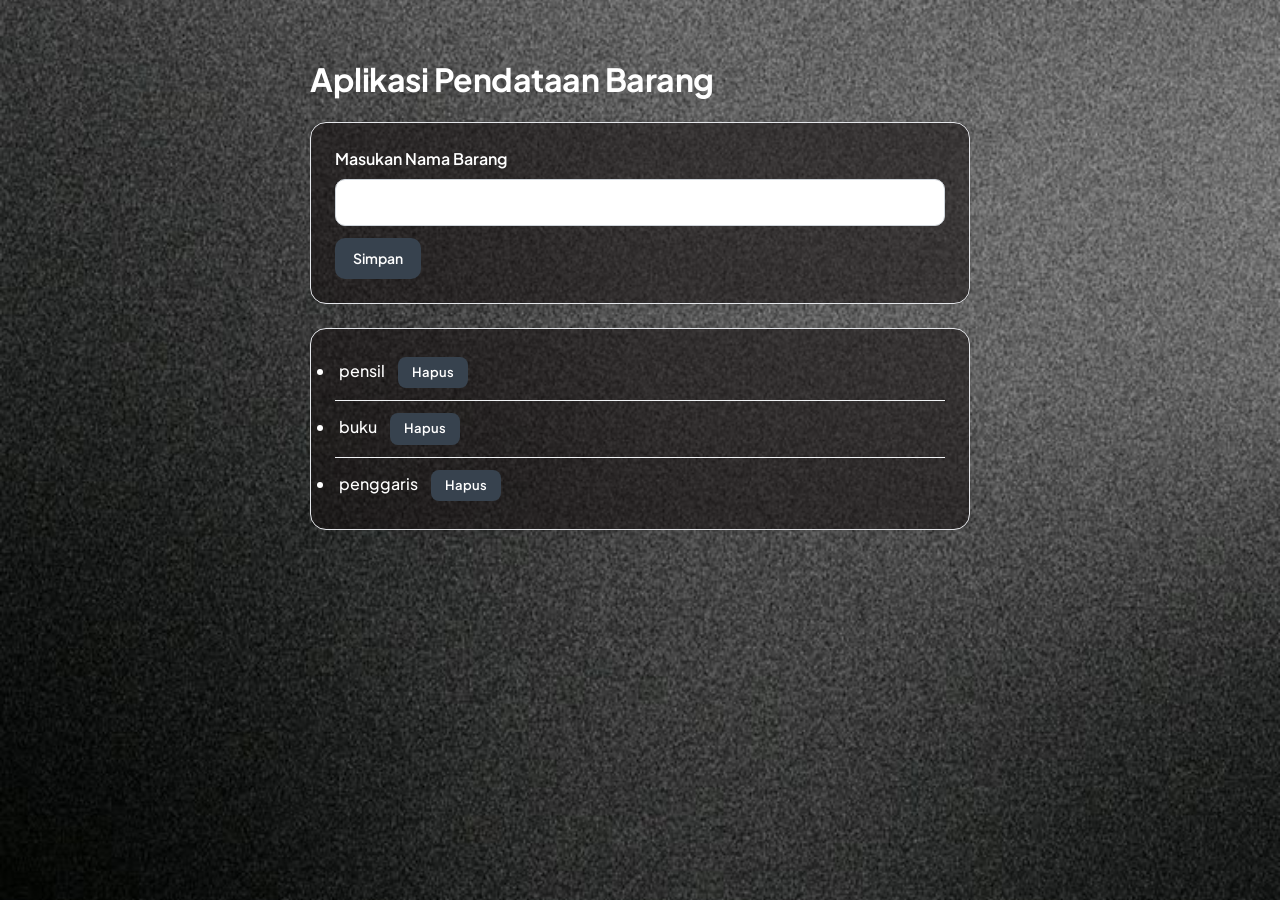
<file: App_ToDolist/index.html>
<!DOCTYPE html>
<html>
<head>
  
  <title>Penerapan Fungsi</title>
  
    <!-- Bootstrap -->
    <link href="https://cdn.jsdelivr.net/npm/bootstrap@5.3.3/dist/css/bootstrap.min.css" rel="stylesheet">
  
    <!-- Custom CSS -->
    <link rel="stylesheet" href="css/style.css">

</head>
<body>
    <h2>Aplikasi Pendataan Barang</h2>
  
    <fieldset>
        <label>Masukan Nama Barang</label>
        <input type="text" id="nama"><button onclick="AddData();">Simpan</button>
    </fieldset>
  
    <ul id="list-barang">
      
    </ul>
  
    <script type="text/javascript" src="js/fungsi.js"></script>
  
</body>
</html>
</file>
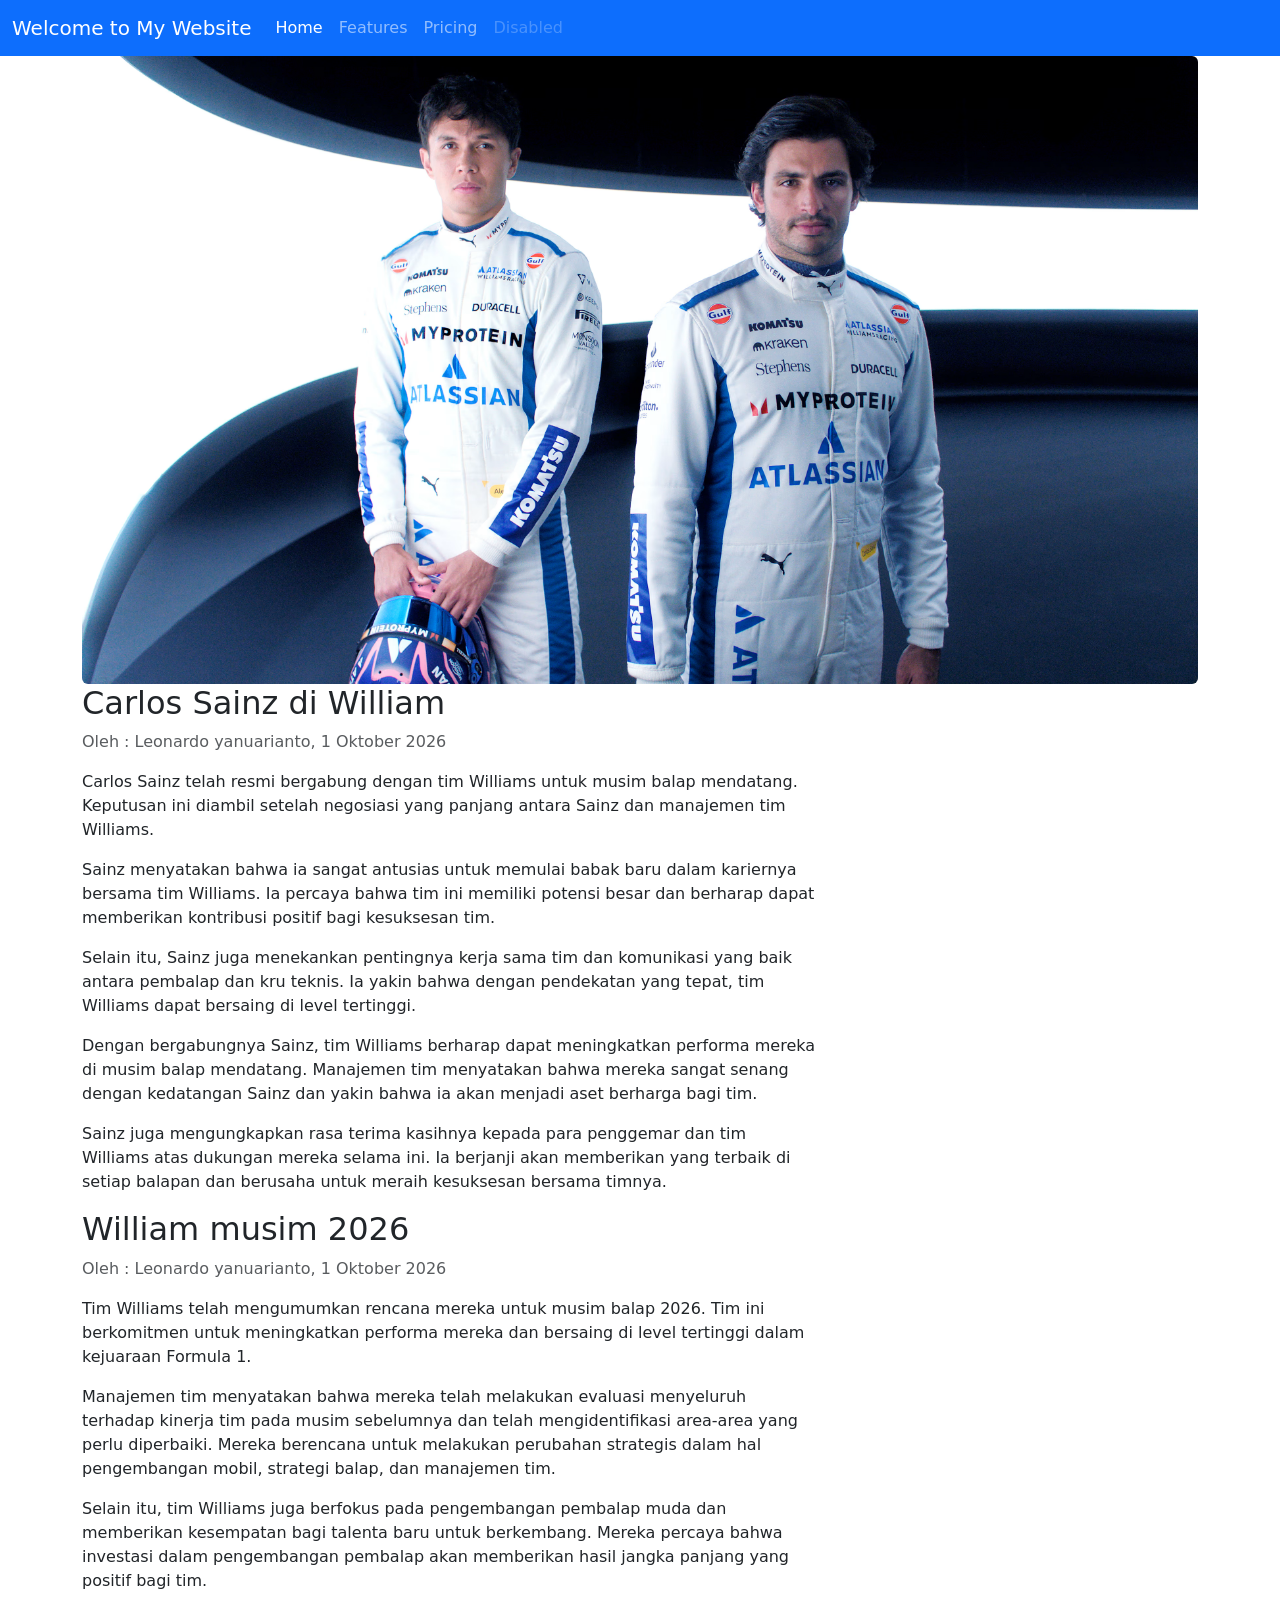
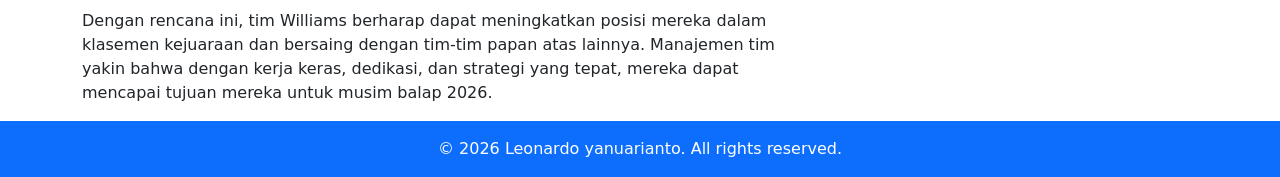
<file: web-bootstrap/index.html>
<!doctype html>
<html lang="en">
  <head>
    <meta charset="utf-8">
    <meta name="viewport" content="width=device-width, initial-scale=1">
    <title>Bootstrap demo</title>
    <!-- bootstrap -->
    <link href="https://cdn.jsdelivr.net/npm/bootstrap@5.3.8/dist/css/bootstrap.min.css" rel="stylesheet" integrity="sha384-sRIl4kxILFvY47J16cr9ZwB07vP4J8+LH7qKQnuqkuIAvNWLzeN8tE5YBujZqJLB" crossorigin="anonymous">
  </head>
  <body>

    <!--header / navbar -->
    <nav class="navbar navbar-expand-lg navbar-dark bg-primary">
        <div class="container-fluid">
            <a class="navbar-brand" href="#">Welcome to My Website</a>
            <button class="navbar-toggler" type="button" data-bs-toggle="collapse" data-bs-target="#navbarNav" aria-controls="navbarNav" aria-expanded="false" aria-label="Toggle navigation">
            <span class="navbar-toggler-icon"></span>
            </button>
            <div class="collapse navbar-collapse" id="navbarNav">
            <ul class="navbar-nav">
                <li class="nav-item">
                <a class="nav-link active" aria-current="page" href="#">Home</a>
                </li>
                <li class="nav-item">
                <a class="nav-link" href="#">Features</a>
                </li>
                <li class="nav-item">
                <a class="nav-link" href="#">Pricing</a>
                </li>
                <li class="nav-item">
                <a class="nav-link disabled" aria-disabled="true">Disabled</a>
                </li>
            </ul>
            </div>
        </div>
    </nav>

    <!-- hero image -->
     <div class="container text-center">
        <!-- perkecilan gambar -->
        <img src="img/sainz.jpg" class="img-fluid rounded" alt="Responsive image with rounded corners">
     </div>


    <!-- Artikel 1 -->
    <div class="container">
        <div class="row">
            <div class="col-md-8 mx auto">
                <h2>Carlos Sainz di William</h2>
                <p class="text-muted">Oleh : Leonardo yanuarianto, 1 Oktober 2026</p>

                <p>Carlos Sainz telah resmi bergabung dengan tim Williams untuk musim balap mendatang. Keputusan ini diambil setelah negosiasi yang panjang antara Sainz dan manajemen tim Williams.</p>

                <p>Sainz menyatakan bahwa ia sangat antusias untuk memulai babak baru dalam kariernya bersama tim Williams. Ia percaya bahwa tim ini memiliki potensi besar dan berharap dapat memberikan kontribusi positif bagi kesuksesan tim.</p>

                <p>Selain itu, Sainz juga menekankan pentingnya kerja sama tim dan komunikasi yang baik antara pembalap dan kru teknis. Ia yakin bahwa dengan pendekatan yang tepat, tim Williams dapat bersaing di level tertinggi.</p>

                <p>Dengan bergabungnya Sainz, tim Williams berharap dapat meningkatkan performa mereka di musim balap mendatang. Manajemen tim menyatakan bahwa mereka sangat senang dengan kedatangan Sainz dan yakin bahwa ia akan menjadi aset berharga bagi tim.</p>

                <p>Sainz juga mengungkapkan rasa terima kasihnya kepada para penggemar dan tim Williams atas dukungan mereka selama ini. Ia berjanji akan memberikan yang terbaik di setiap balapan dan berusaha untuk meraih kesuksesan bersama timnya.</p>

              
            </div>
        </div>
     </div>

     <!-- artikel 2 -->
     <div class="container">
        <div class="row">
            <div class="col-md-8 mx auto">
                <h2>William musim 2026</h2>
                <p class="text-muted">Oleh : Leonardo yanuarianto, 1 Oktober 2026</p>

                <p>Tim Williams telah mengumumkan rencana mereka untuk musim balap 2026. Tim ini berkomitmen untuk meningkatkan performa mereka dan bersaing di level tertinggi dalam kejuaraan Formula 1.</p>

                <p>Manajemen tim menyatakan bahwa mereka telah melakukan evaluasi menyeluruh terhadap kinerja tim pada musim sebelumnya dan telah mengidentifikasi area-area yang perlu diperbaiki. Mereka berencana untuk melakukan perubahan strategis dalam hal pengembangan mobil, strategi balap, dan manajemen tim.</p>

                <p>Selain itu, tim Williams juga berfokus pada pengembangan pembalap muda dan memberikan kesempatan bagi talenta baru untuk berkembang. Mereka percaya bahwa investasi dalam pengembangan pembalap akan memberikan hasil jangka panjang yang positif bagi tim.</p>

                <p>Dengan rencana ini, tim Williams berharap dapat meningkatkan posisi mereka dalam klasemen kejuaraan dan bersaing dengan tim-tim papan atas lainnya. Manajemen tim yakin bahwa dengan kerja keras, dedikasi, dan strategi yang tepat, mereka dapat mencapai tujuan mereka untuk musim balap 2026.</p>
            </div>
        </div>
     </div>

     <!-- footer -->
        <footer class="bg-primary text-white text-center py-3">
            <p class="mb-0">&copy; 2026 Leonardo yanuarianto. All rights reserved.</p>

    <script src="https://cdn.jsdelivr.net/npm/bootstrap@5.3.8/dist/js/bootstrap.bundle.min.js" integrity="sha384-FKyoEForCGlyvwx9Hj09JcYn3nv7wiPVlz7YYwJrWVcXK/BmnVDxM+D2scQbITxI" crossorigin="anonymous"></script>
  </body>
</html>
</file>
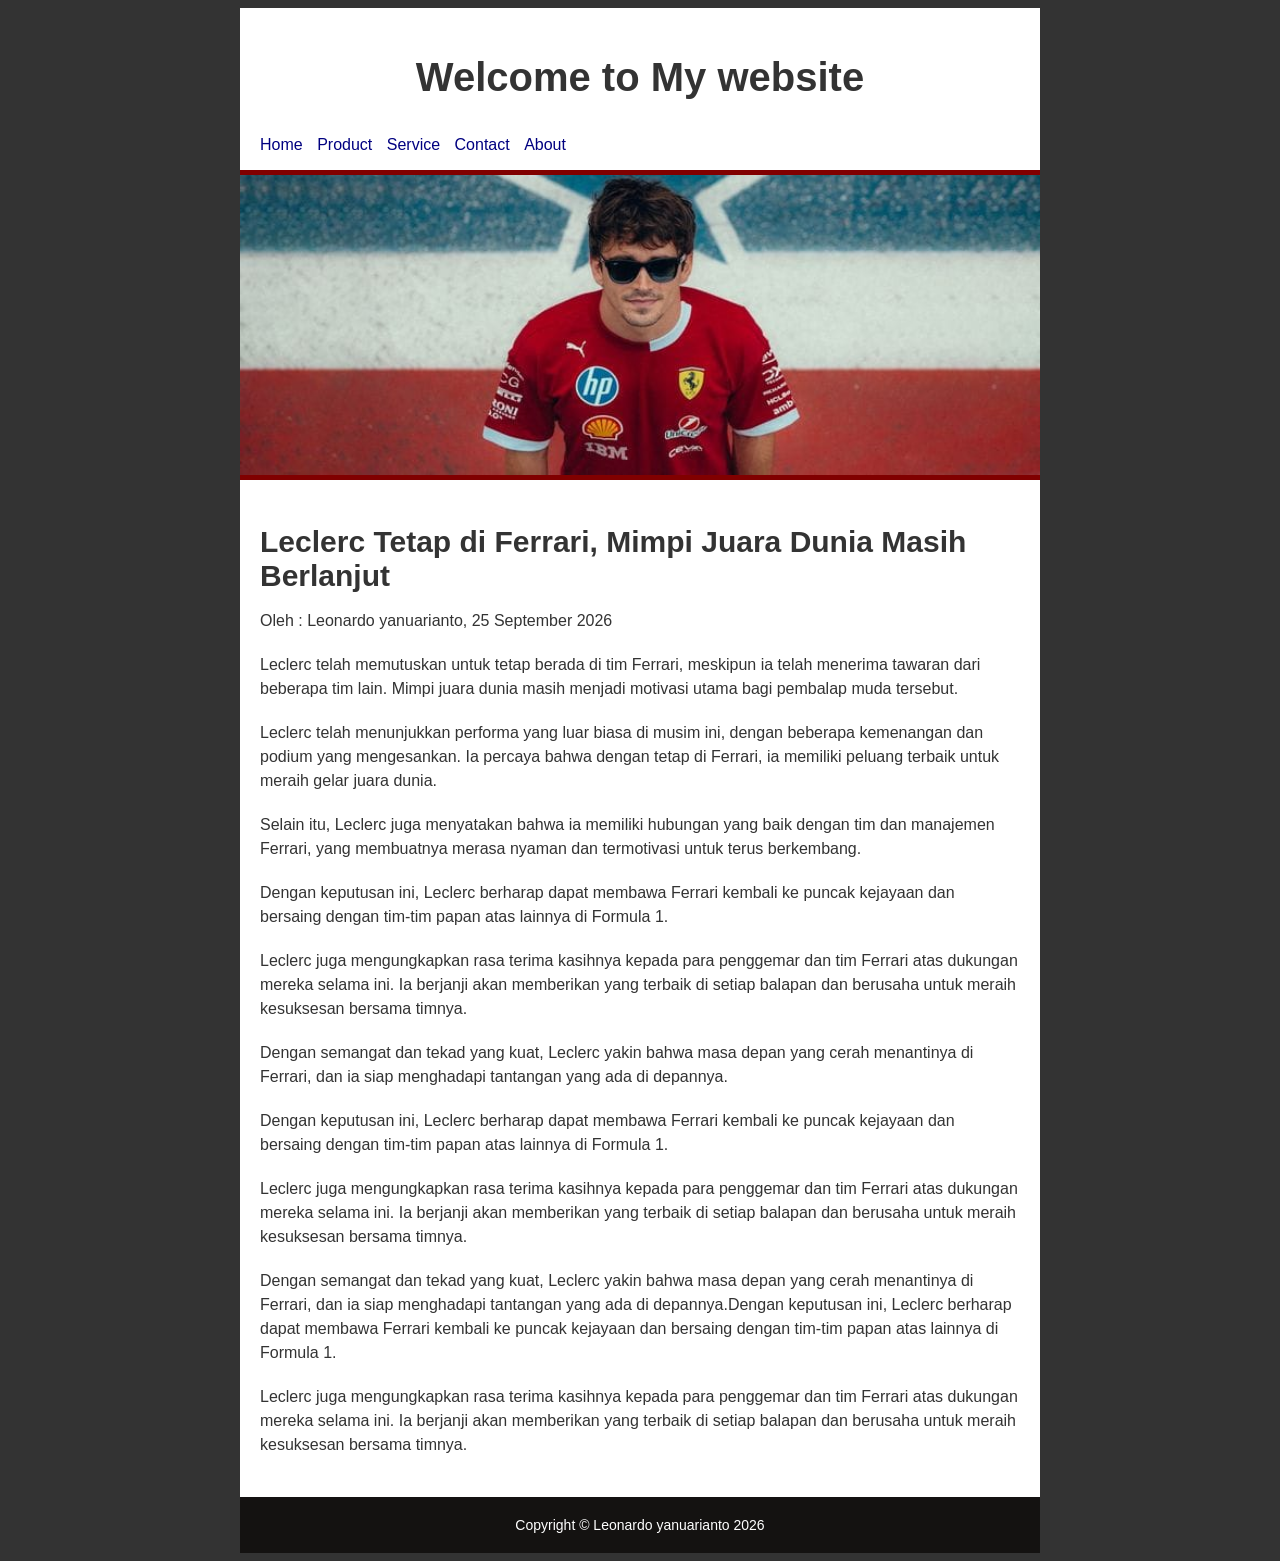
<file: web-css/index.html>
<!DOCTYPE html>
<html lang="en">
<head>
    <meta charset="UTF-8">
    <meta name="viewport" content="width=device-width, initial-scale=1.0">
    <title>Web Profile</title>
    <!-- menghubungkan ke file css -->
    <link rel="stylesheet" href="css/style.css">
</head>
<body>
    <!-- membuat container -->
    <div class="container">
        <!-- membuat header -->
         <div class="header">
            <h1 class = "judul">Welcome to My website</h1>
            <!-- menu navigasi -->
             <ul class="nav">
                <li><a href="#">Home</a></li>
                <li><a href="#">Product</a></li>
                <li><a href="#">Service</a></li>
                <li><a href="#">Contact</a></li>
                <li><a href="#">About</a></li>
            </ul>
         </div>
        <!-- header -->
      
         <!-- banner -->
          <div class="banner"></div>
         <!-- banner -->
        
        <!-- isi -->
        <div class="isi">
            <h2>Leclerc Tetap di Ferrari, Mimpi Juara Dunia Masih Berlanjut</h2>
            <p class="penulis">Oleh : Leonardo yanuarianto, 25 September 2026</p>

            <p>Leclerc telah memutuskan untuk tetap berada di tim Ferrari, meskipun ia telah menerima tawaran dari beberapa tim lain. Mimpi juara dunia masih menjadi motivasi utama bagi pembalap muda tersebut.</p>

            <p>Leclerc telah menunjukkan performa yang luar biasa di musim ini, dengan beberapa kemenangan dan podium yang mengesankan. Ia percaya bahwa dengan tetap di Ferrari, ia memiliki peluang terbaik untuk meraih gelar juara dunia.</p>

            <p>Selain itu, Leclerc juga menyatakan bahwa ia memiliki hubungan yang baik dengan tim dan manajemen Ferrari, yang membuatnya merasa nyaman dan termotivasi untuk terus berkembang.</p>

            <p>Dengan keputusan ini, Leclerc berharap dapat membawa Ferrari kembali ke puncak kejayaan dan bersaing dengan tim-tim papan atas lainnya di Formula 1.</p>

            <p>Leclerc juga mengungkapkan rasa terima kasihnya kepada para penggemar dan tim Ferrari atas dukungan mereka selama ini. Ia berjanji akan memberikan yang terbaik di setiap balapan dan berusaha untuk meraih kesuksesan bersama timnya.</p>
            
            <p>Dengan semangat dan tekad yang kuat, Leclerc yakin bahwa masa depan yang cerah menantinya di Ferrari, dan ia siap menghadapi tantangan yang ada di depannya.</p>

            <p>Dengan keputusan ini, Leclerc berharap dapat membawa Ferrari kembali ke puncak kejayaan dan bersaing dengan tim-tim papan atas lainnya di Formula 1.</p>

            <p>Leclerc juga mengungkapkan rasa terima kasihnya kepada para penggemar dan tim Ferrari atas dukungan mereka selama ini. Ia berjanji akan memberikan yang terbaik di setiap balapan dan berusaha untuk meraih kesuksesan bersama timnya.</p>

            <p>Dengan semangat dan tekad yang kuat, Leclerc yakin bahwa masa depan yang cerah menantinya di Ferrari, dan ia siap menghadapi tantangan yang ada di depannya.Dengan keputusan ini, Leclerc berharap dapat membawa Ferrari kembali ke puncak kejayaan dan bersaing dengan tim-tim papan atas lainnya di Formula 1.</p>

            <p>Leclerc juga mengungkapkan rasa terima kasihnya kepada para penggemar dan tim Ferrari atas dukungan mereka selama ini. Ia berjanji akan memberikan yang terbaik di setiap balapan dan berusaha untuk meraih kesuksesan bersama timnya.</p>


        </div>
        <!-- isi -->

      <!-- footer -->
        <div class="footer">
            <p class="copyright">Copyright &copy; Leonardo yanuarianto 2026</p>
        </div>
      <!-- footer -->
      
    </div>
    <!-- container -->
</body>
</html>
</file>
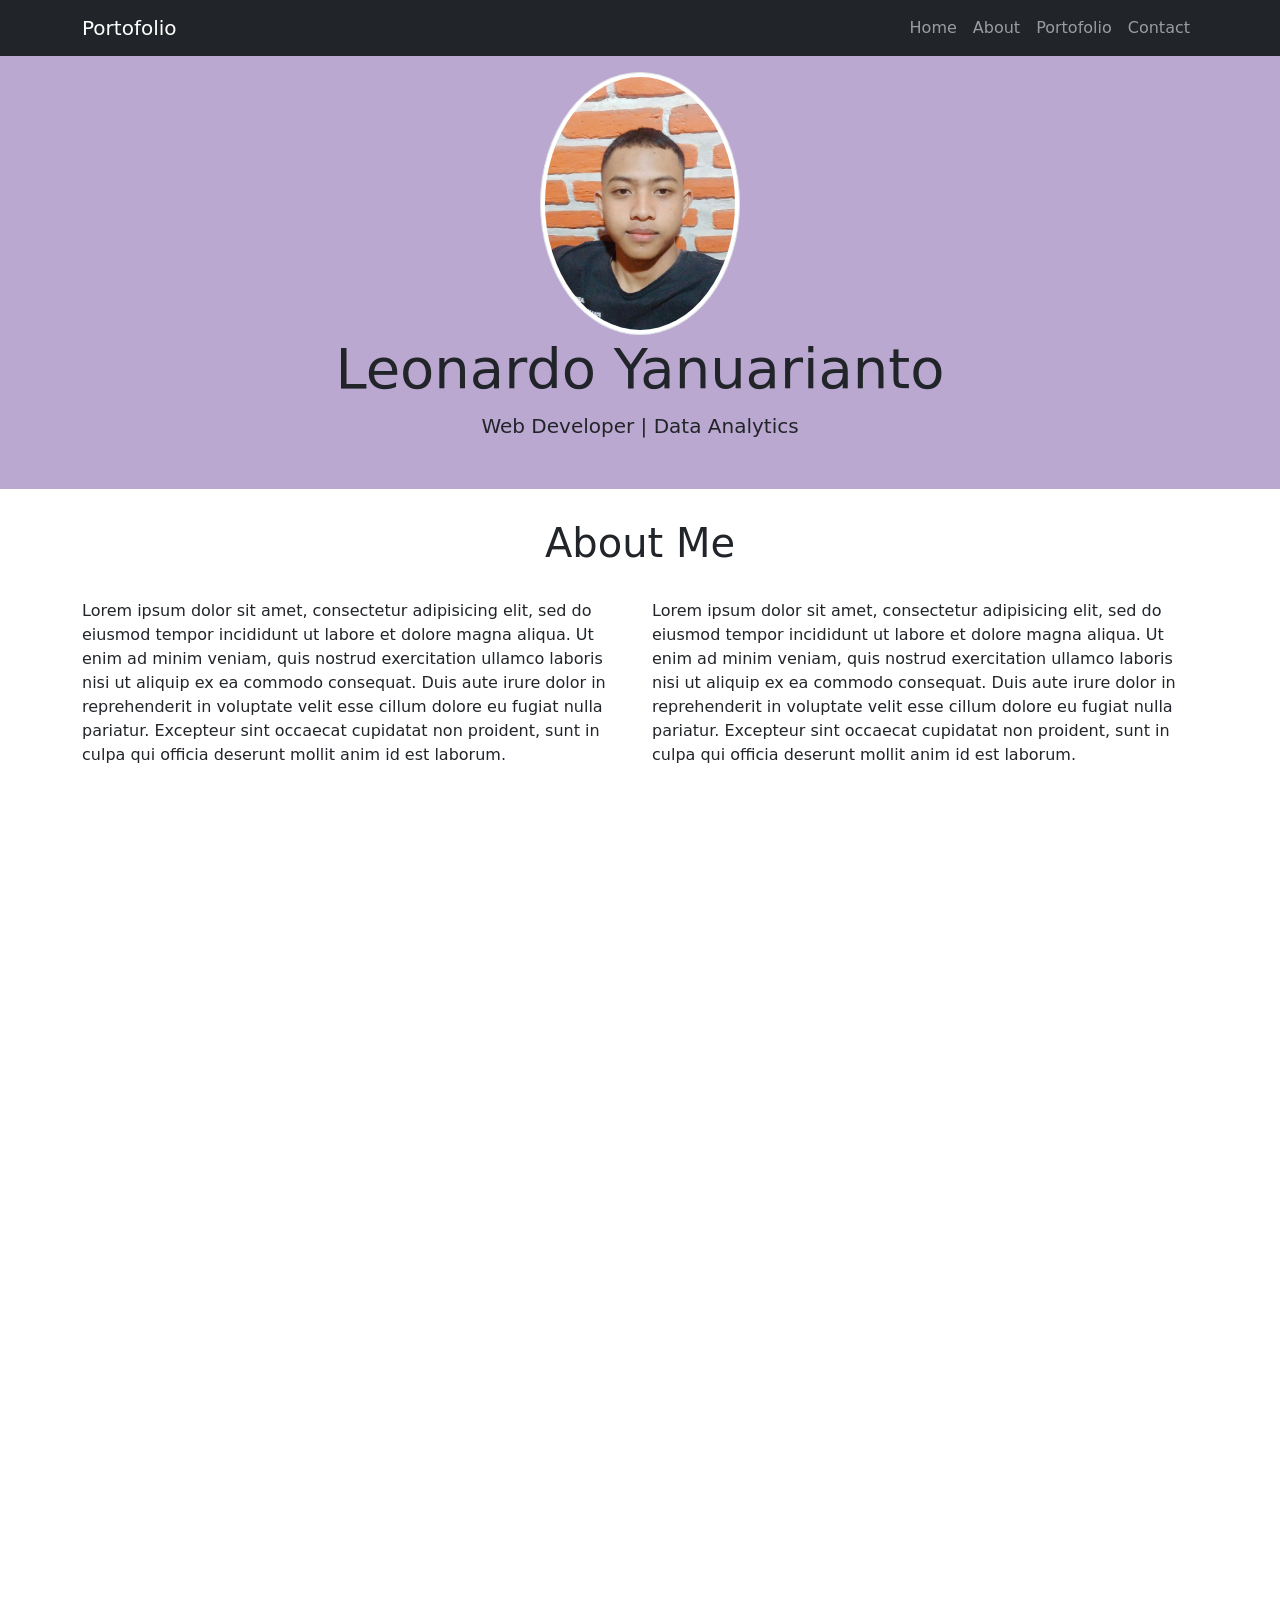
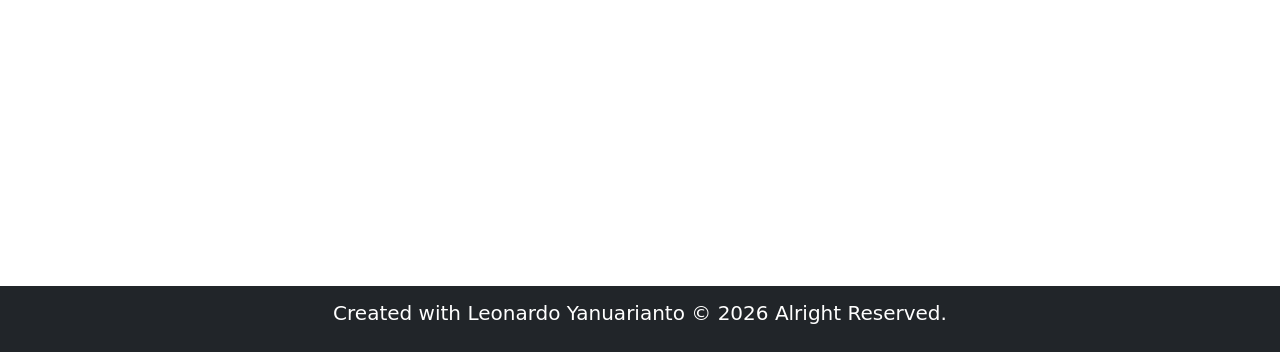
<file: web-porto-bootstrap/index.html>
<!DOCTYPE html>
<html><head>
<meta http-equiv="content-type" content="text/html; charset=UTF-8">
        <title>
                Web Profil Leonardo
        </title>
        <!-- css bootstrap dan bootstrap js -->
        <link href="https://cdn.jsdelivr.net/npm/bootstrap@5.3.8/dist/css/bootstrap.min.css" rel="stylesheet" integrity="sha384-sRIl4kxILFvY47J16cr9ZwB07vP4J8+LH7qKQnuqkuIAvNWLzeN8tE5YBujZqJLB" crossorigin="anonymous">
    <script src="https://cdn.jsdelivr.net/npm/bootstrap@5.3.8/dist/js/bootstrap.bundle.min.js" integrity="sha384-FKyoEForCGlyvwx9Hj09JcYn3nv7wiPVlz7YYwJrWVcXK/BmnVDxM+D2scQbITxI" crossorigin="anonymous"></script>

        <!-- css animasi -->
        <link href="https://unpkg.com/aos@2.3.1/dist/aos.css" rel="stylesheet">
        <!-- css animasi -->

        <!-- untuk style.css -->
        <link rel="stylesheet" type="text/css" href="css/style.css">
        <!-- untuk style.css -->
</head>
<body data-aos-easing="ease" data-aos-duration="400" data-aos-delay="0">

<!-- navbar -->
<nav class="navbar navbar-expand-lg bg-dark navbar-dark fixed-top">
  <div class="container">
    <a class="navbar-brand" href="#">Portofolio</a>
    <button class="navbar-toggler" type="button" data-bs-toggle="collapse" data-bs-target="#navbarNav" aria-controls="navbarNav" aria-expanded="false" aria-label="Toggle navigation">
      <span class="navbar-toggler-icon"></span>
    </button>
    <div class="collapse navbar-collapse" id="navbarNav">
    <!-- pindah menu ke kanan -->
      <ul class="navbar-nav ms-auto">
        <li class="nav-item">
          <a class="nav-link" href="#">Home</a>
        </li>
        <li class="nav-item">
          <a class="nav-link" href="#about">About</a>
        </li>
        <li class="nav-item">
          <a class="nav-link" href="#portofolio">Portofolio</a>
        </li>
        <li class="nav-item">
          <a class="nav-link" href="#contact">Contact</a>
        </li>
      </ul>
    </div>
  </div>
</nav>
<!-- navbar -->

<section class="megatron text-center">
        <img src="img/botak.png" width="200" class="rounded-circle img-thumbnail">
        <h1 class="display-4">Leonardo Yanuarianto</h1>
        <p class="lead">Web Developer | Data Analytics</p>
</section>

<!-- about -->
<section id="about">
        <div class="container">

                <div class="row text-center mb-4">
                        <div class="col aos-init" data-aos="flip-up" data-aos-duration="3000">
                                <h2 class="display-6">About Me</h2>
                        </div>
                </div>

                <div class="row">
                        <div class="col aos-init" data-aos="fade-right" data-aos-duration="2000">
                                <p>
                                        Lorem ipsum dolor sit amet, consectetur adipisicing elit, sed do eiusmod
                                        tempor incididunt ut labore et dolore magna aliqua. Ut enim ad minim veniam,
                                        quis nostrud exercitation ullamco laboris nisi ut aliquip ex ea commodo
                                        consequat. Duis aute irure dolor in reprehenderit in voluptate velit esse
                                        cillum dolore eu fugiat nulla pariatur. Excepteur sint occaecat cupidatat non
                                        proident, sunt in culpa qui officia deserunt mollit anim id est laborum.
                                </p>
                        </div>
                        <div class="col aos-init" data-aos="fade-left" data-aos-duration="2000">
                                <p>
                                        Lorem ipsum dolor sit amet, consectetur adipisicing elit, sed do eiusmod
                                        tempor incididunt ut labore et dolore magna aliqua. Ut enim ad minim veniam,
                                        quis nostrud exercitation ullamco laboris nisi ut aliquip ex ea commodo
                                        consequat. Duis aute irure dolor in reprehenderit in voluptate velit esse
                                        cillum dolore eu fugiat nulla pariatur. Excepteur sint occaecat cupidatat non
                                        proident, sunt in culpa qui officia deserunt mollit anim id est laborum.
                                </p>
                        </div>
                </div>


        </div>
</section>
<!-- about -->

<!-- portofolio -->
<section id="portofolio">
        <div class="container">

                <div class="row text-center mb-4">
                        <div class="col aos-init" data-aos="zoom-out" data-aos-duration="3000">
                                <h2 class="display-6">Portofolio</h2>
                        </div>
                </div>

                <div class="row mb-2 text-center">
                        <div class="col aos-init" data-aos="zoom-in-right" data-aos-duration="2000">
                                <img src="img/A1.jpg" class="img-thumbnail">
                        </div>
                        <div class="col aos-init" data-aos="flip-left" data-aos-duration="1000">
                                <img src="img/A2.jpg" class="img-thumbnail">
                        </div>
                        <div class="col aos-init" data-aos="flip-right" data-aos-duration="1000">
                                <img src="img/A3.jpg" class="img-thumbnail">
                        </div>
                        <div class="col aos-init" data-aos="zoom-in-left" data-aos-duration="2000">
                                <img src="img/48578106c66ebf7427262138e0a2e949.jpg" class="img-thumbnail">
                        </div>
                </div>

                <div class="row mb-2 text-center">
                        <div class="col aos-init" data-aos="zoom-in-right" data-aos-duration="2000">
                                <img src="img/S1.jpg" class="img-thumbnail">
                        </div>
                        <div class="col aos-init" data-aos="flip-left" data-aos-duration="1000">
                                <img src="img/S2.jpg" class="img-thumbnail">
                        </div>
                        <div class="col aos-init" data-aos="flip-right" data-aos-duration="1000">
                                <img src="img/S3.jpg" class="img-thumbnail">
                        </div>
                        <div class="col aos-init" data-aos="zoom-in-left" data-aos-duration="2000">
                                <img src="img/7460e560a5350a9151277d506813b201.jpg" class="img-thumbnail">
                        </div>
                </div>

        </div>
</section>
<!-- portofolio -->

<!-- contact -->
<section id="contact">
        <div class="container">
                <div class="row text-center mb-4">
                        <div class="col aos-init" data-aos="fade-up" data-aos-duration="3000">                                
                                <h2 class="display-6">Contact</h2>
                        </div>
                </div>

                <div class="row">
                        <div class="col aos-init" data-aos="flip-down" data-aos-duration="1000">
                                <form>

                                  <div class="mb-3">
                                    <label for="exampleInputEmail1" class="form-label">Email</label>
                                    <input type="email" class="form-control" id="exampleInputEmail1" aria-describedby="emailHelp">
                                  </div>

                                  <div class="mb-3">
                                    <label for="exampleInputName" class="form-label">Name</label>
                                    <input type="text" class="form-control" id="exampleInputName">
                                  </div>

                                  <div class="mb-3">
                                    <label for="exampleInputGender" class="form-label">Gender</label>
                                    <select class="form-select" aria-label="Default select example">
                                          <option value="L" selected="selected">Male</option>
                                          <option value="P">Female</option>
                                        </select>
                                  </div>

                                  <div class="mb-3">
                                    <label for="exampleFormControlTextarea1" class="form-label">Message</label>
                                    <textarea class="form-control" id="exampleFormControlTextarea1" rows="4"></textarea>
                                  </div>

                                  <button type="submit" class="btn btn-primary btn-lg">Send</button> 
                                  <button type="button" class="btn btn-danger btn-lg">Reset</button>
                                </form>
                        </div>
                </div>

        </div>
</section>
<!-- contact -->

<!-- footer -->
<footer class="footer bg-dark mt-5 p-2">
        <p class="lead text-white text-center mt-1">
                Created with Leonardo Yanuarianto © 2026 Alright Reserved.
        </p>
</footer>
<!-- footer -->


        <!-- js animasi -->
        <script src="https://unpkg.com/aos@2.3.1/dist/aos.js"></script>
        <script>
          AOS.init();
        </script>        
        <!-- js animasi -->

</body></html>
</file>
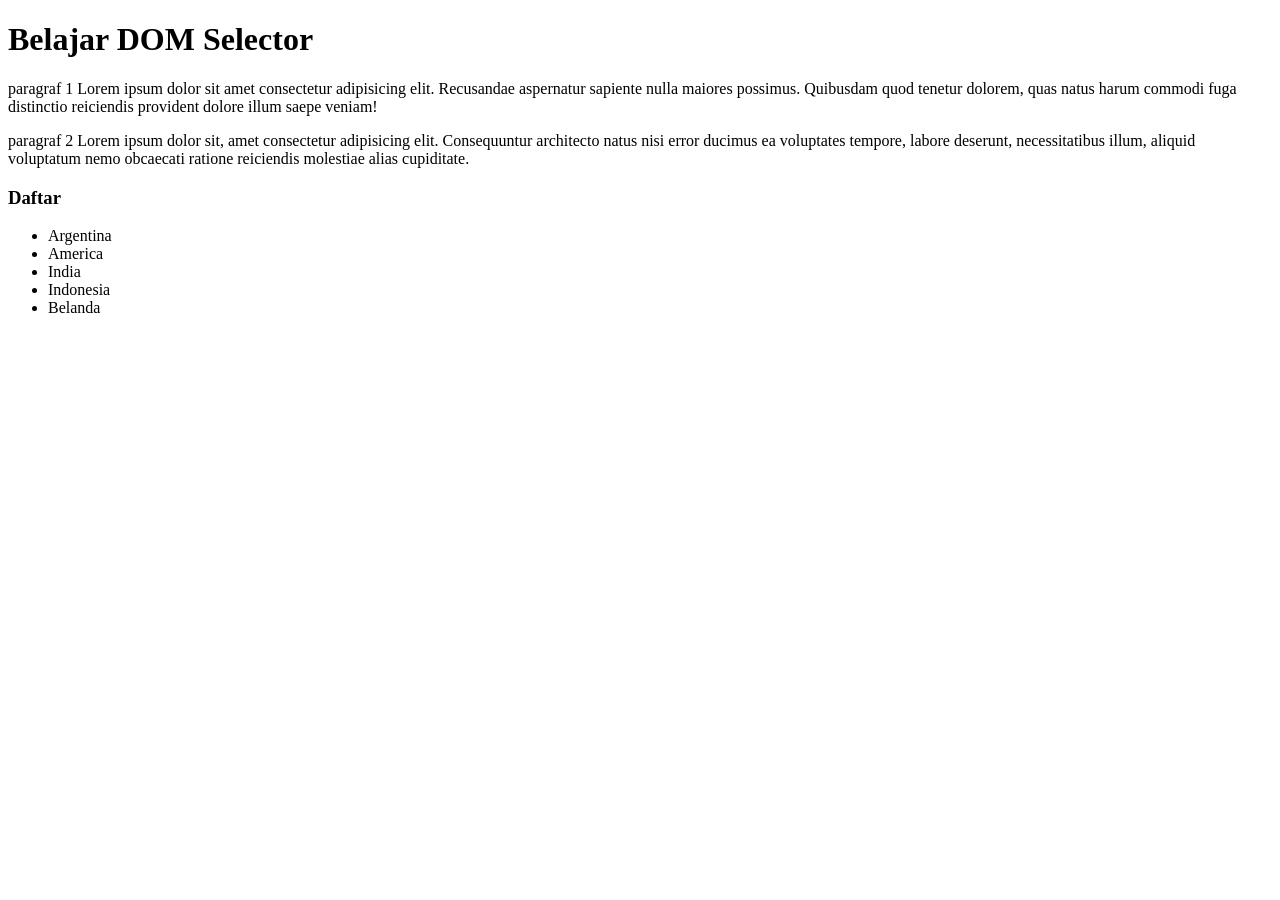
<file: DOM/tugas-dom-1.html>
<!DOCTYPE html>
<html lang="en">
<head>
    <meta charset="UTF-8">
    <meta name="viewport" content="width=device-width, initial-scale=1.0">
    <title>Belajar DOM Selector</title>
</head>
<body>
    <h1 id="judul">Belajar DOM Selector</h1>
 
    <p>paragraf 1 Lorem ipsum dolor sit amet consectetur adipisicing elit. Recusandae aspernatur sapiente nulla maiores possimus. Quibusdam quod tenetur dolorem, quas natus harum commodi fuga distinctio reiciendis provident dolore illum saepe veniam!</p>
 
    <p>paragraf 2 Lorem ipsum dolor sit, amet consectetur adipisicing elit. Consequuntur architecto natus nisi error ducimus ea voluptates tempore, labore deserunt, necessitatibus illum, aliquid voluptatum nemo obcaecati ratione reiciendis molestiae alias cupiditate.</p>
 
    <h3 class="daftar">Daftar</h3>
    <ul>
        <li>Argentina</li>
        <li>America</li>
        <li>India</li>
        <li>Indonesia</li>
        <li>Belanda</li>
    </ul>

      <script>
        // dom untuk mengambil h1 judul
            let judul=document.getElementById('judul');
            console.log(judul);

        // dom untuk mengambil paragraf
            let p=document.getElementsByTagName('p');
            console.log(p);
        
        //  dom untuk mengambil h3 daftar  
            let daftar=document.getElementsByClassName('daftar');
            console.log(daftar);
        
       // menggunakan regex
            let title=document.querySelector('#judul');
            console.log(title);
        
        // dom untuk mengambil list
            let list=document.querySelectorAll('li');
            console.log(list);
        
      </script>
  
</body>
</html>
</file>
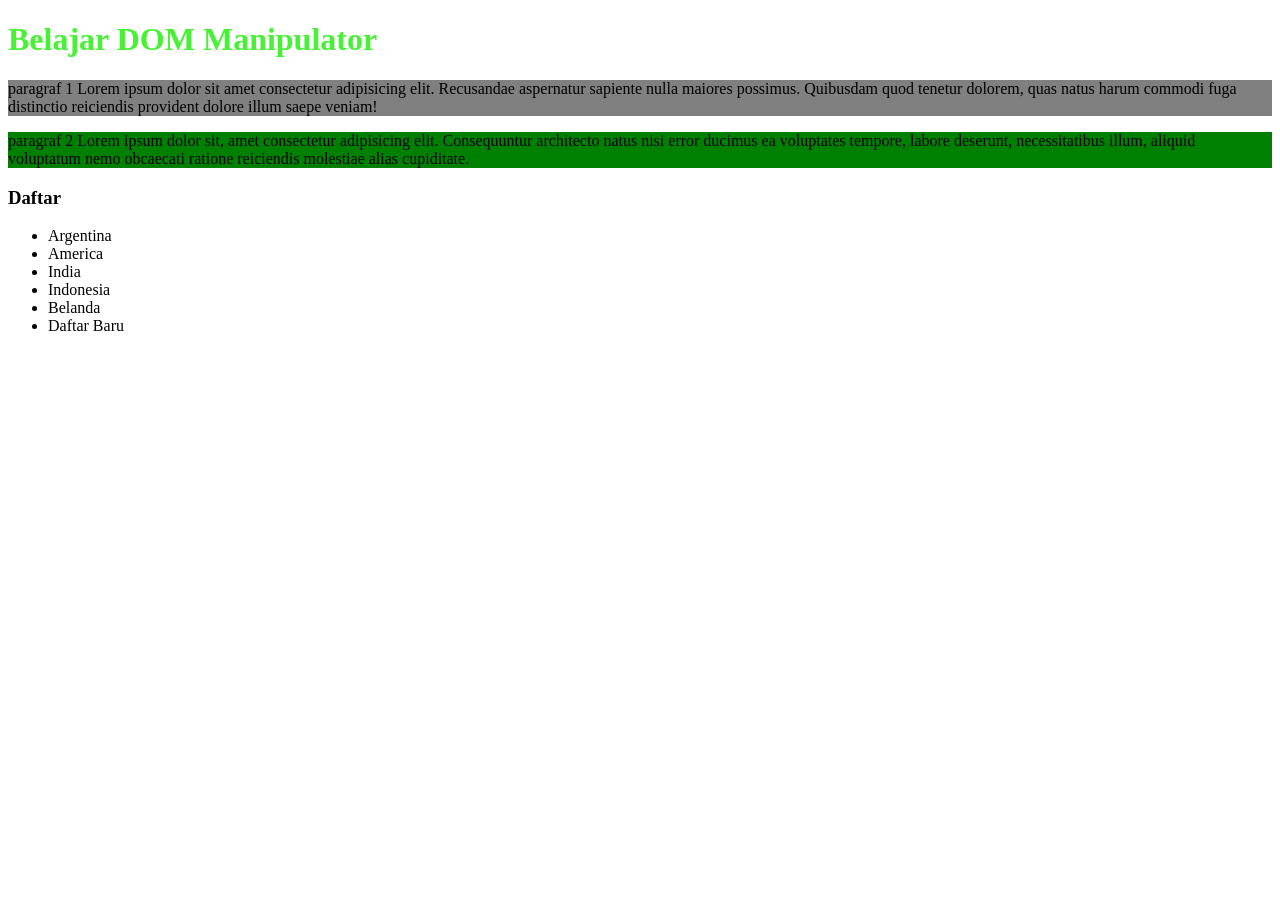
<file: DOM/tugas-dom-2.html>
<!DOCTYPE html>
<html lang="en">
<head>
    <meta charset="UTF-8">
    <meta name="viewport" content="width=device-width, initial-scale=1.0">
    <title>Belajar DOM</title>
</head>
<body>
    <h1 id="judul">Belajar DOM Manipulator</h1>
 
    <p>paragraf 1 Lorem ipsum dolor sit amet consectetur adipisicing elit. Recusandae aspernatur sapiente nulla maiores possimus. Quibusdam quod tenetur dolorem, quas natus harum commodi fuga distinctio reiciendis provident dolore illum saepe veniam!</p>
 
    <p>paragraf 2 Lorem ipsum dolor sit, amet consectetur adipisicing elit. Consequuntur architecto natus nisi error ducimus ea voluptates tempore, labore deserunt, necessitatibus illum, aliquid voluptatum nemo obcaecati ratione reiciendis molestiae alias cupiditate.</p>
 
    <h3 class="daftar">Daftar</h3>
    <ul>
        <li>Argentina</li>
        <li>America</li>
        <li>India</li>
        <li>Indonesia</li>
        <li>Belanda</li>
    </ul>

    <script>
    
        let judul=document.getElementById('judul');
        //merubah warna tulisan
        judul.style.color="#46f233";

        let p=document.getElementsByTagName('p');
        // untuk paragraf pertama
        p[0].style.backgroundColor="grey";
        // untuk paragraf kedua
        p[1].style.backgroundColor="green";

        let list=document.querySelector("ul");
        //menambah list baru
        list.innerHTML+="<li>Daftar Baru</li>"; 
    
    </script>

</body>
</html>
</file>
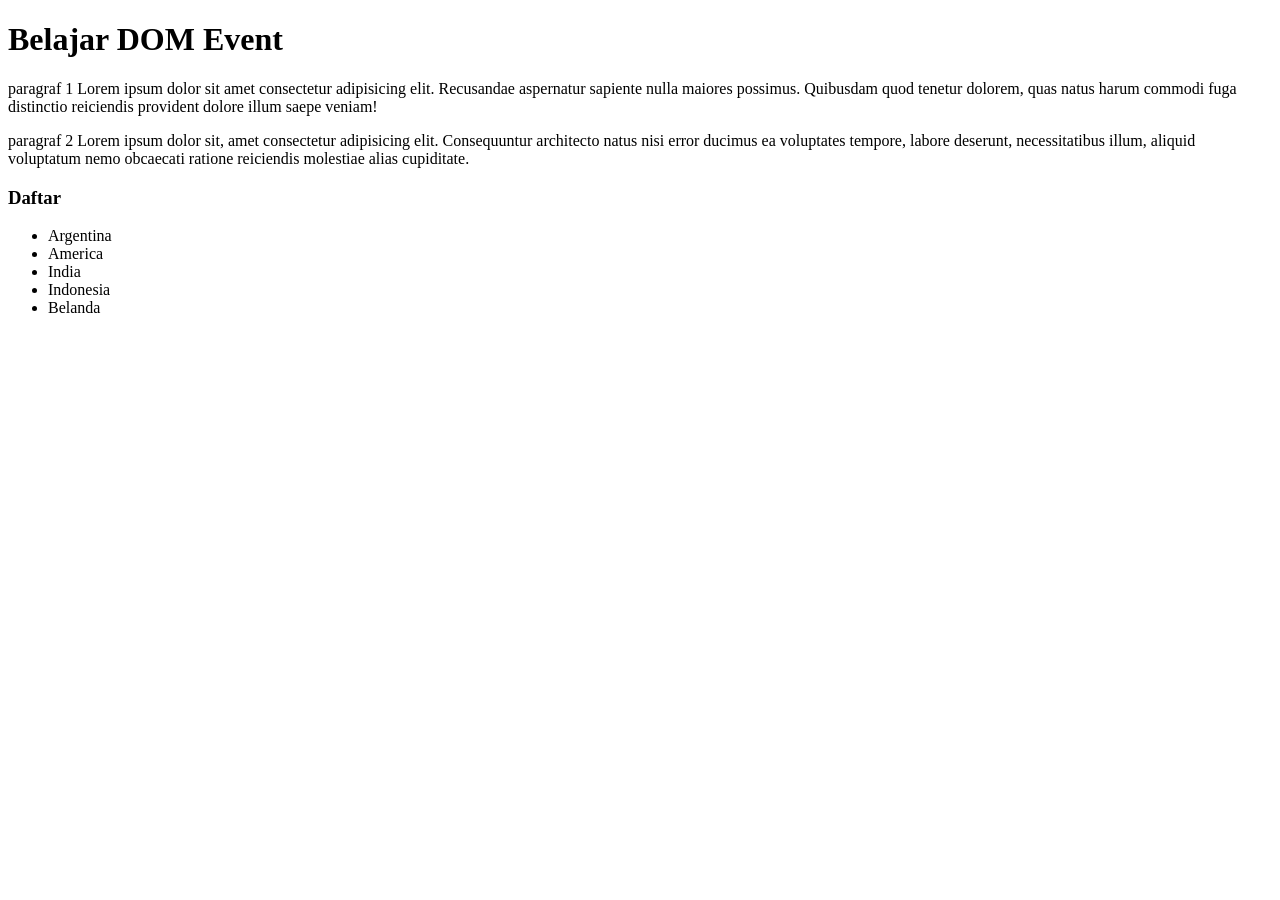
<file: DOM/tugas-dom-3.html>
<!DOCTYPE html>
<html lang="en">
<head>
    <meta charset="UTF-8">
    <meta name="viewport" content="width=device-width, initial-scale=1.0">
    <title>Belajar DOM</title>
</head>
<body>
    	
    <h1 id="judul" onclick="ubahWarna()">Belajar DOM Event</h1>

    <p>paragraf 1 Lorem ipsum dolor sit amet consectetur adipisicing elit. Recusandae aspernatur sapiente nulla maiores possimus. Quibusdam quod tenetur dolorem, quas natus harum commodi fuga distinctio reiciendis provident dolore illum saepe veniam!</p>
 
    <p>paragraf 2 Lorem ipsum dolor sit, amet consectetur adipisicing elit. Consequuntur architecto natus nisi error ducimus ea voluptates tempore, labore deserunt, necessitatibus illum, aliquid voluptatum nemo obcaecati ratione reiciendis molestiae alias cupiditate.</p>
 
    <h3 class="daftar">Daftar</h3>
    <ul>
        <li>Argentina</li>
        <li>America</li>
        <li>India</li>
        <li>Indonesia</li>
        <li>Belanda</li>
    </ul>


  <script>
        //belajar DOM Event
        let p=document.getElementsByTagName('p');
        function ubahWarna() {            
            p[0].style.backgroundColor="yellow";
            p[1].style.backgroundColor="yellow";
        }
 
        //ubah warna paragraf 1 kembali ke putih
        p[0].addEventListener("click", function(){
            this.style.backgroundColor="white";
        });

       p[1].addEventListener("click", function(){
            this.style.backgroundColor="green";
        });
 
        //menambahkan negara baru di list
        let daftar=document.querySelector("h3");
 
        daftar.addEventListener("click", function() {
            let list=document.querySelector("ul");
            list.innerHTML+="<li>Negara Baru</li>";
        });
 </script>
  
</body>
</html>
</file>
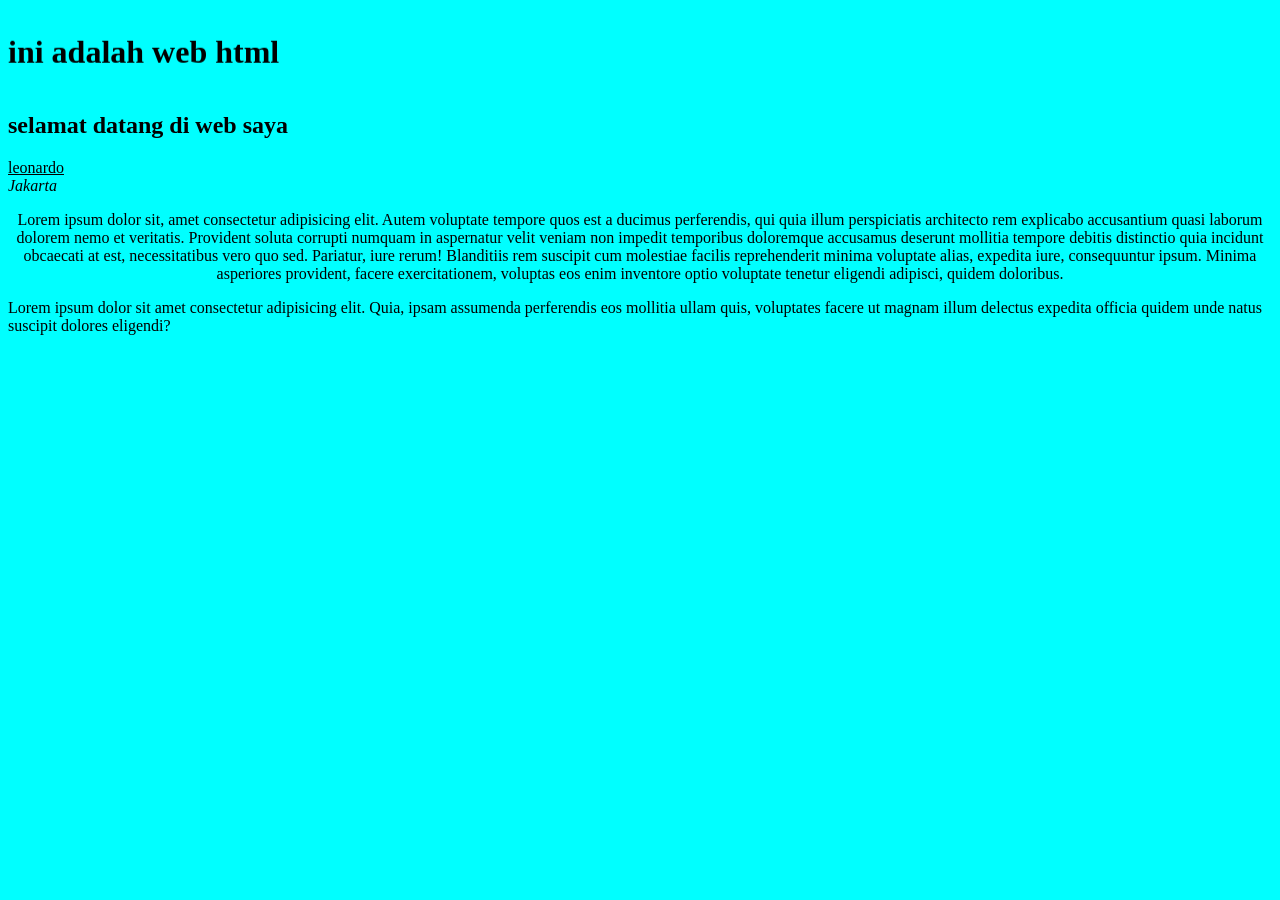
<file: tugas-1/tugas1.html>
<!DOCTYPE html>
<html lang="en">
<head>
    <meta charset="UTF-8">
    <meta name="viewport" content="width=device-width, initial-scale=1.0">
    <title>Tugas 1 HTML</title>
</head>
<body bgcolor="#00FFFF">
    <marquee behavior="slide" direction="up">
        <h1>ini adalah web html</h1>
    </marquee>
    
    <h2>selamat datang di web saya</h2>
    <u>leonardo</u> <br>
    <i>Jakarta</i>

    <p align='center'>Lorem ipsum dolor sit, amet consectetur adipisicing elit. Autem voluptate tempore quos est a ducimus perferendis, qui quia illum perspiciatis architecto rem explicabo accusantium quasi laborum dolorem nemo et veritatis.
    Provident soluta corrupti numquam in aspernatur velit veniam non impedit temporibus doloremque accusamus deserunt mollitia tempore debitis distinctio quia incidunt obcaecati at est, necessitatibus vero quo sed. Pariatur, iure rerum!
    Blanditiis rem suscipit cum molestiae facilis reprehenderit minima voluptate alias, expedita iure, consequuntur ipsum. Minima asperiores provident, facere exercitationem, voluptas eos enim inventore optio voluptate tenetur eligendi adipisci, quidem doloribus.</p>

    <p>Lorem ipsum dolor sit amet consectetur adipisicing elit. Quia, ipsam assumenda perferendis eos mollitia ullam quis, voluptates facere ut magnam illum delectus expedita officia quidem unde natus suscipit dolores eligendi?</p>
    
</body>
</html>
</file>
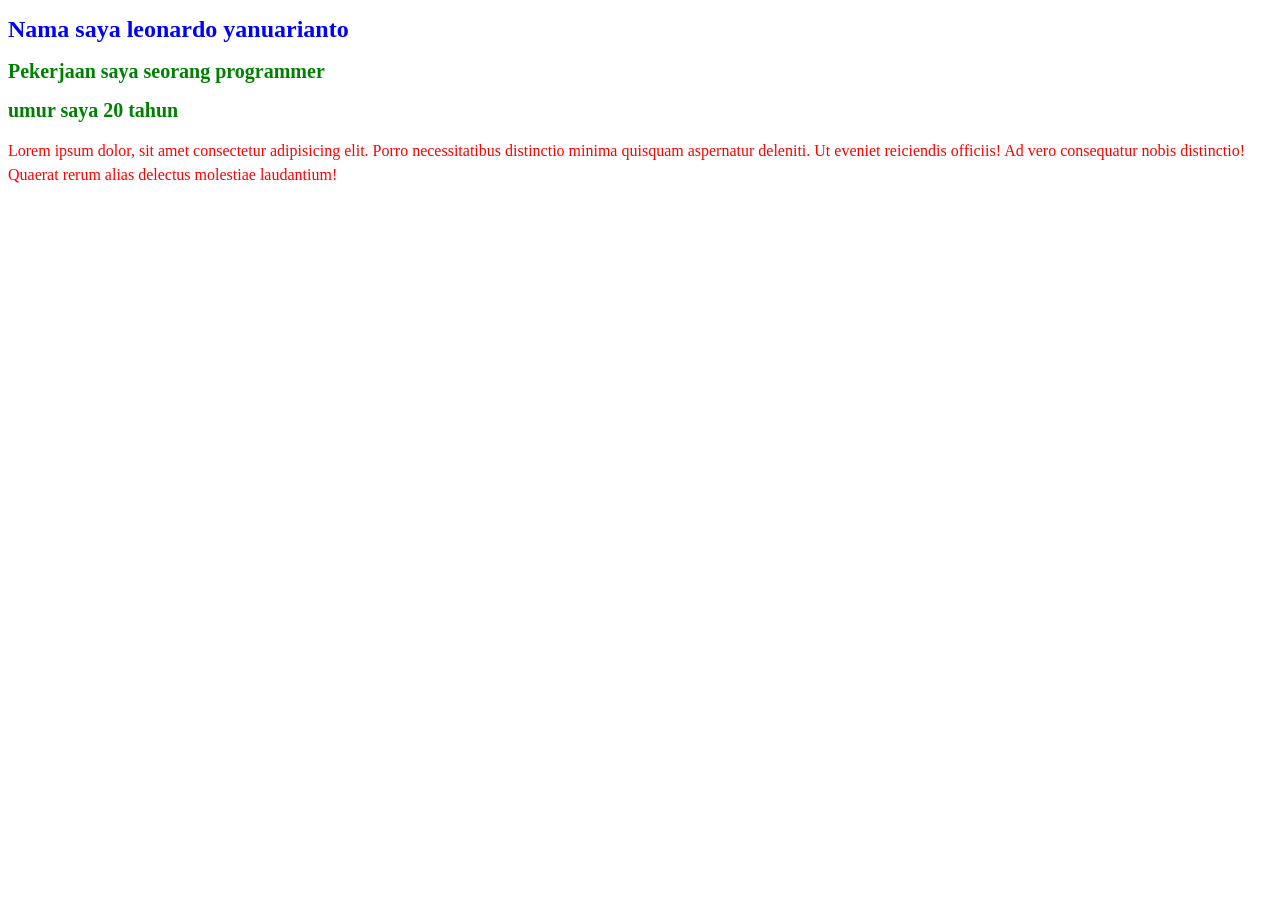
<file: tugas-4/tugas-css2.html>
<!DOCTYPE html>
<html lang="en">
<head>
    <meta charset="UTF-8">
    <meta name="viewport" content="width=device-width, initial-scale=1.0">
    <title>Document</title>
    <!-- arahkan ke eksternal css -->
    <link rel="stylesheet" href="css/style.css">
</head>
<body>
    <h1>Nama saya leonardo yanuarianto</h1>
    <h2>Pekerjaan saya seorang programmer</h2>
    <h2>umur saya 20 tahun</h2>

    <p>Lorem ipsum dolor, sit amet consectetur adipisicing elit. Porro necessitatibus distinctio minima quisquam aspernatur deleniti. Ut eveniet reiciendis officiis! Ad vero consequatur nobis distinctio! Quaerat rerum alias delectus molestiae laudantium!</p>

</body>
</html>
</file>
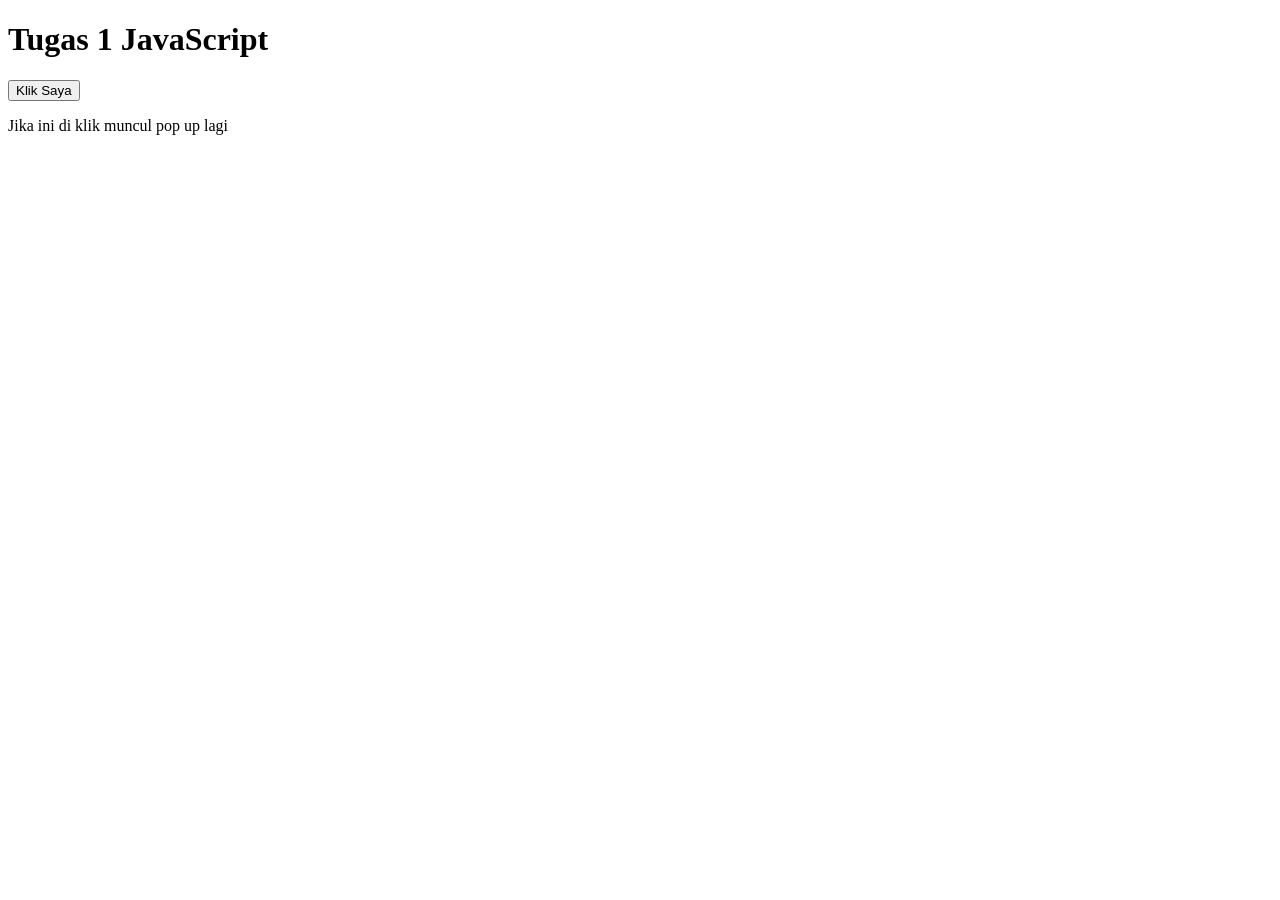
<file: web-js/tugas-1-js.html>
<!DOCTYPE html>
<html lang="en">
<head>
  <meta charset="UTF-8">
  <meta name="viewport" content="width=device-width, initial-scale=1.0">
  <title>Tugas 1 JavaScript</title>
</head>
<body>
  <h1>Tugas 1 JavaScript</h1>


 <!-- inline javascript -->
  <button onclick="alert('saya telah ditekan');">Klik Saya</button>

  <p onclick="alert('paragraf di klik');">Jika ini di klik muncul pop up lagi</p>

<!-- internal javascript -->
  <script type='text/javascript'>
    alert('Halo nama saya javascript');
  </script>

  <!-- eksternal javascript -->
  <script type="text/javascript" src="js/my.js"></script>
  
</body>
</html>
</file>
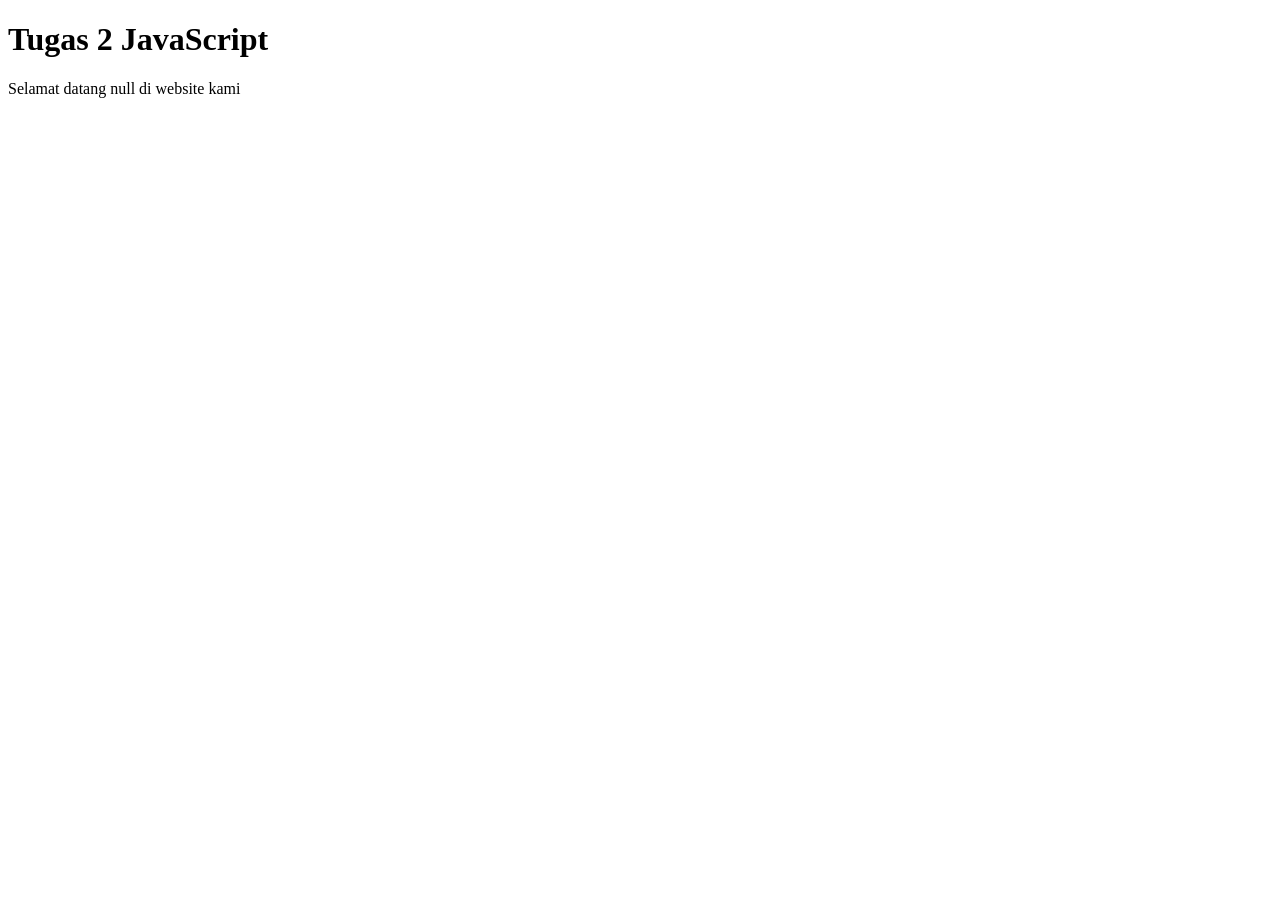
<file: web-js/tugas-2-js.html>
<!DOCTYPE html>
<html lang="en">
<head>
  <meta charset="UTF-8">
  <meta name="viewport" content="width=device-width, initial-scale=1.0">
  <title>Tugas 2 JavaScript</title>
</head>
<body>
  <h1>Tugas 2 JavaScript</h1>

  <script type="text/javascript">
    let nama = prompt('Masukan nama anda? ');
    // menampilkan nama ke html
    document.write('Selamat datang ' + nama + " di website kami");
  </script>
  
</body>
</html>
</file>
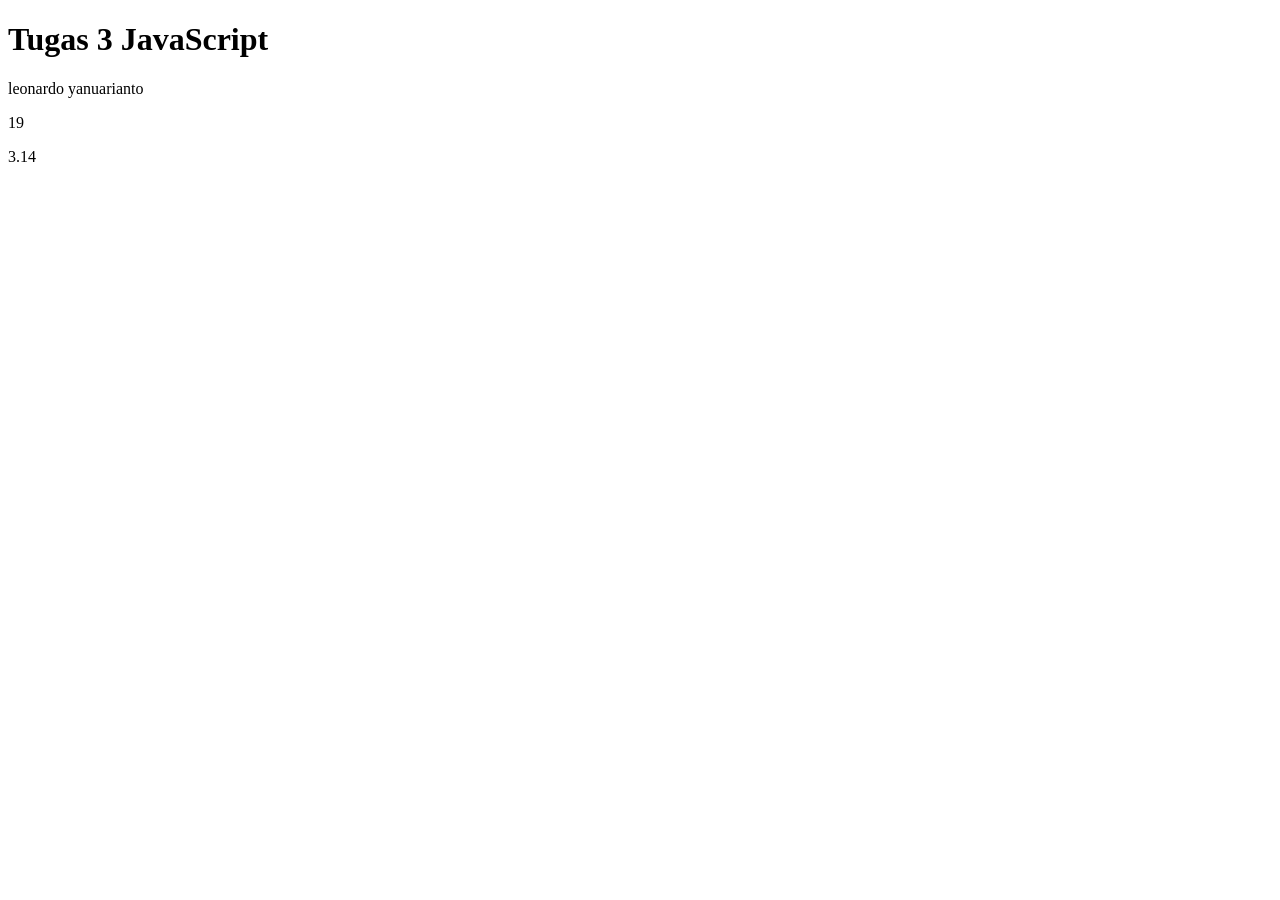
<file: web-js/tugas-3-js.html>
<!DOCTYPE html>
<html lang="en">
<head>
  <meta charset="UTF-8">
  <meta name="viewport" content="width=device-width, initial-scale=1.0">
  <title>Tugas 3 JavaScript</title>
</head>
<body>
  <h1>Tugas 3 JavaScript</h1>

  <script type="text/javascript">
    
    let nama = "leonardo yanuarianto";
    let umur = 19;
    const phi = 3.14;

    document.write("<p>" + nama + "</p>");
    document.write("<p>" + umur + "</p>");
    document.write("<p>" + phi + "</p>");

  </script>
</body>
</html>
</file>
<file: App_ToDolist/css/style.css>
@import url('https://fonts.googleapis.com/css2?family=Plus+Jakarta+Sans:wght@400;500;600;700&display=swap');

body {
    background-image: url("../img/56f9194f64497ad28043c964d2e45970.jpg");
    background-size: cover;
    background-position: center;
    background-repeat: no-repeat;
    background-attachment: fixed;
    color: #212529;
    font-family: 'Plus Jakarta Sans', system-ui, -apple-system, BlinkMacSystemFont, "Segoe UI", sans-serif;
    max-width: 700px;
    margin: 0 auto;
    padding: 60px 20px;
    -webkit-font-smoothing: antialiased;
}

h2 {
    color: white;
    font-weight: 700;
    letter-spacing: -0.5px;
    margin-bottom: 24px;
}

fieldset {
    color: white;
    background-color: #1410108e;
    border: 1px solid #e5e7eb;
    border-radius: 16px;
    padding: 24px;
    box-shadow: 0 4px 16px rgba(0, 0, 0, 0.04);
}

label {
    display: block;
    font-weight: 600;
    margin-bottom: 8px;
}

input[type="text"] {
    width: 100%;
    padding: 11px 14px;
    border: 1px solid #ced4da;
    border-radius: 10px;
    font-size: 15px;
    font-family: inherit;
    font-weight: 500;
    box-sizing: border-box;
    margin-bottom: 12px;
    outline: none;
}

input[type="text"]:focus {
    border-color: #212529;
    box-shadow: 0 0 0 3px rgba(33, 37, 41, 0.08);
}

button {
    background-color: #37424e;
    color: #ffffff;
    border: none;
    border-radius: 10px;
    padding: 10px 18px;
    font-size: 14px;
    font-family: inherit;
    font-weight: 600;
    cursor: pointer;
    transition: 0.2s ease;
}

button:hover {
    background-color: #343a40;
}

#list-barang {
    color: white;
    background-color: #1410108e;
    border: 1px solid #e5e7eb;
    border-radius: 16px;
    padding: 16px 24px;
    margin-top: 24px;
    min-height: 30px;
    box-shadow: 0 4px 16px rgba(0, 0, 0, 0.04);
}

#list-barang li {
    padding: 12px 4px;
    border-bottom: 1px solid #f1f3f5;
    font-weight: 500;
}

#list-barang li:last-child {
    border-bottom: none;
}

#list-barang li a {
    display: inline-block;
    background-color: #37424e;
    color: #ffffff;
    text-decoration: none;
    border-radius: 8px;
    padding: 6px 14px;
    font-size: 13px;
    font-weight: 600;
    margin-left: 10px;
    transition: 0.2s ease;
}

#list-barang li a:hover {
    background-color: #343a40;
    color: #ffffff;
}
</file>
<file: web-css/css/style.css>
/* u0ntuk body gunakan warna latar belakang abu-abu gelap dan ukuran font 16 arial sans serif */
body {
    background-color: #333;
    color: #333;
    font-size: 16px;
    font-family: Arial, sans-serif;
}

/* untuk container gunakan warna putih dengan width atau lebar 800px dan margin auto */
.container {
    background-color: #fff;
    width: 800px;
    margin: auto;
}

/* mengatur jarak dalam header padding top 20px, padding right dan left 20px */
.header {
    padding-top: 20px;
    padding-right: 20px;
    padding-left: 20px;
}

/* untuk header .judul gunakan ukuran font 40px. tebal dan margin dibawah bottom 5px */
.header .judul {
    font-size: 40px;
    font-weight: bold;
    margin-bottom: 5px;
    text-align: center;
}

/* mengatur display inline-block agar bisa diberikan dimensi */
.nav {
    padding: 0px;
}

.nav li {
    /* agar menjadi kesamping tidak kebawah, gunakan display inline-block dan margin kanan 10px */
    display: inline-block;
    margin-right: 10px;
    margin-top: 20px;
}

/* menghilangkan garis bawah link */
.nav li a {
    text-decoration: none;
    color: navy;
}

/* ketika navigasi disorot mouse */
.nav li a:hover {
    background-color: lightblue;
    color: white;
}

/* untuk banner css */
.banner {
    width: 100%;
    height: 300px;
    overflow: hidden;
    /* tambah gambar background dengan url ../img/leclerc.jpg */
    background-image: url('../img/leclerc.jpg');
    /* atur ukuran gambar */
    background-size: cover;
   /* mengatur posisi gambar */
    background-position: 0px -150px;
    /* mengatur garis tepi tebal dan warna merah maroon */
    border-top: 5px solid maroon;
    border-bottom: 5px solid maroon;
}

.banner img {
    width: 100%;
    height: 100%;
    object-fit: cover;
}

/* untuk isi */
.isi {
    padding: 20px;
}

.isi h2 {
    font-size: 30px;
    font-weight: bold;
    margin-bottom: 10px;
}

.isi penulis {
    font-size: 16px;
    line-height: 1.5;
    margin-bottom: 20px;
}

.isi penulis a {
    text-decoration: none;
    color: navy;
}

.isi p {
    font-size: 16px;
    line-height: 1.5;
    margin-bottom: 20px;
}

/* untuk footer */
.footer {
    background-color: #141211;
    color: #fff;
    text-align: center;
    padding: 20px;
}

.footer .copyright {
    margin: 0;
    font-size: 14px;
    color: #fff;
}
</file>
<file: web-porto-bootstrap/css/style.css>
.megatron {
        margin-top: 40px;
        padding: 2rem 2rem;
        background-color: #bba8d1;  
}

#about {
        margin-top: 30px;
}

#portofolio {
        margin-top: 30px;
}

#contact {
        margin-top: 30px;
}
</file>
<file: tugas-4/css/style.css>
/* memberikasn kode CSS untuk mengatur tampilan halaman web.*/

/* mengatur tampilan untuk h1 */
h1 {
    color: blue;
    font-size: 24px;
}

/* mengatur tampilan untuk h2 */
h2 {
    color: green;
    font-size: 20px;
}

/* mengatur tampilan untuk p */
p {
    color: red;
    font-size: 16px;
    line-height: 1.5;
}
</file>
